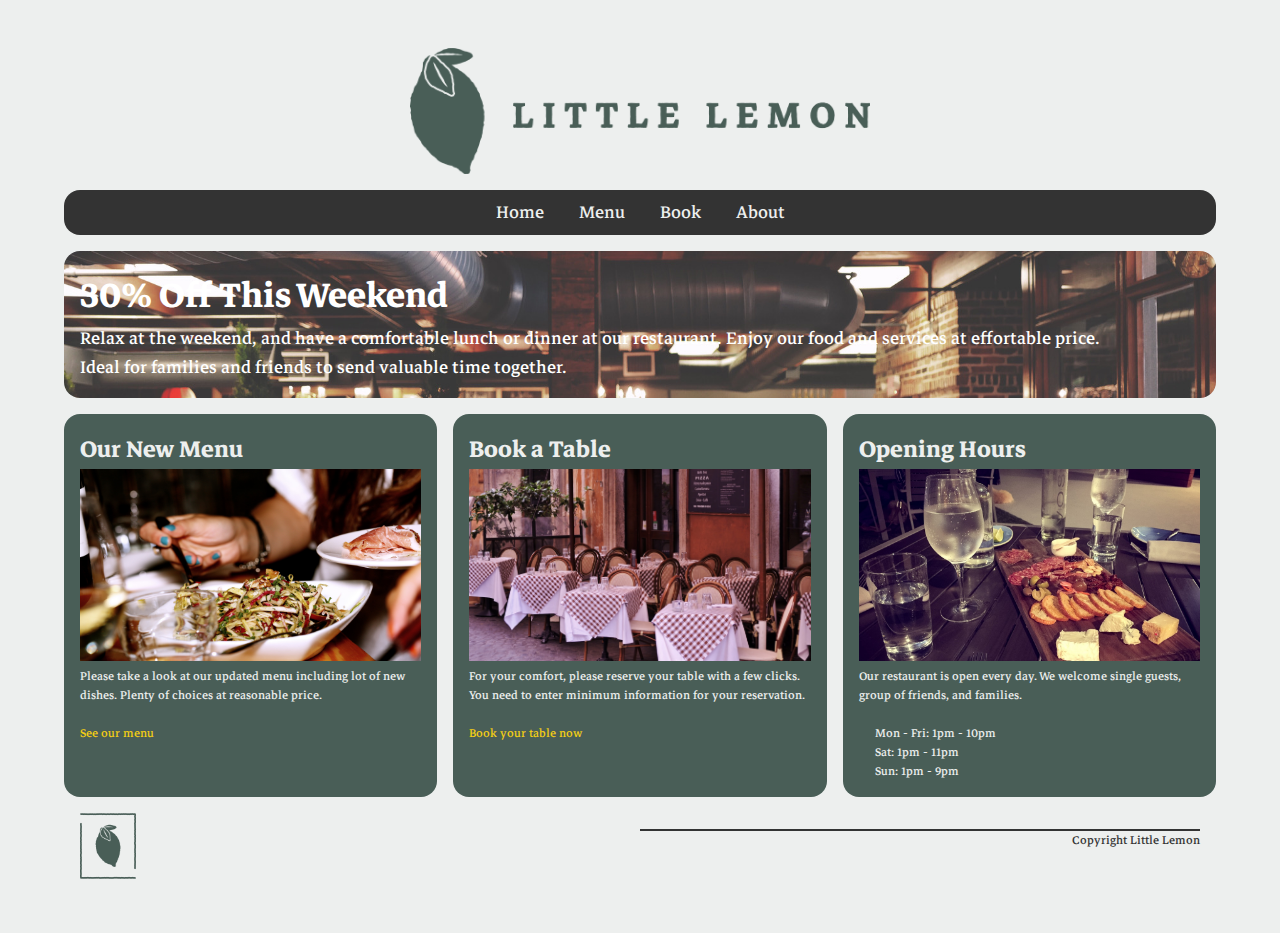
<file: html-css-project/grading others/portfolio/index.html>
<!DOCTYPE html>
<html lang="en">
<head>
    <meta charset="UTF-8">
    <meta name="viewport" content="width=device-width, initial-scale=1.0">
    <title>Little Lemon Home</title>
    <!-- Meta tags -->
    <meta name="description" content="A brief description">
    <meta name="author" content="Little Lemon Restaurant">
    <!-- CSS files -->
    <link rel="stylesheet" href="styles.css">
    <!-- Google Fonts: Markazi Text and Karla -->
    <link rel="preconnect" href="https://fonts.googleapis.com">
    <link rel="preconnect" href="https://fonts.gstatic.com" crossorigin>
    <link href="https://fonts.googleapis.com/css2?family=Markazi+Text:wght@400..700&display=swap" rel="stylesheet">
    <link href="https://fonts.googleapis.com/css2?family=Karla:ital,wght@0,200..800;1,200..800&family=Markazi+Text:wght@400..700&display=swap" rel="stylesheet">
</head>
<body>
    <header>
        <img src="logo.png" alt="Little Lemon Logo">
    </header>
    <nav>
        <ul>
            <li><a href="index.html">Home</a></li>
            <li><a href="menu.html">Menu</a></li>
            <li><a href="book.html">Book</a></li>
            <li><a href="about.html">About</a></li>
        </ul>
    </nav>
    <main>
        <section>
            <article class="promo">
                <h1>30% Off This Weekend</h1>
                <p>Relax at the weekend, and have a comfortable lunch or dinner at our restaurant. Enjoy our food and services at effortable price.</p>
                <p>Ideal for families and friends to send valuable time together.</p>
            </article>
        </section>
        <section>
            <article>
                <h2>Our New Menu</h2>
                <img src="ourmenu.jpg" width="100%" alt="Our New Menu Image">
                <p>Please take a look at our updated menu including lot of new dishes. Plenty of choices at reasonable price.</p>
                <br>
                <a href="menu.html">See our menu</a>
            </article>
            <article>
                <h2>Book a Table</h2>
                <img src="booktable.jpg" width="100%" alt="Book a Table Image">
                <p>For your comfort, please reserve your table with a few clicks. You need to enter minimum information for your reservation.</p>
                <br>
                <a href="book.html">Book your table now</a>
            </article>
            <article>
                <h2>Opening Hours</h2>
                <img src="ourrestaurant.jpg" width="100%" alt="Opening Hours Image">
                <p>Our restaurant is open every day. We welcome single guests, group of friends, and families.</p>
                <br>
                <p class="openinghours">Mon - Fri: 1pm - 10pm</p>
                <p class="openinghours">Sat: 1pm - 11pm</p>
                <p class="openinghours">Sun: 1pm - 9pm</p>
            </article>
        </section>
    </main>
    <footer>
        <div>
            <img src="logo_footer.png" alt="Little Lemon Footer Logo">
        </div>
        <div class="copyright">
            <p>Copyright Little Lemon</p>
        </div>
    </footer>
</body>
</html>
</file>
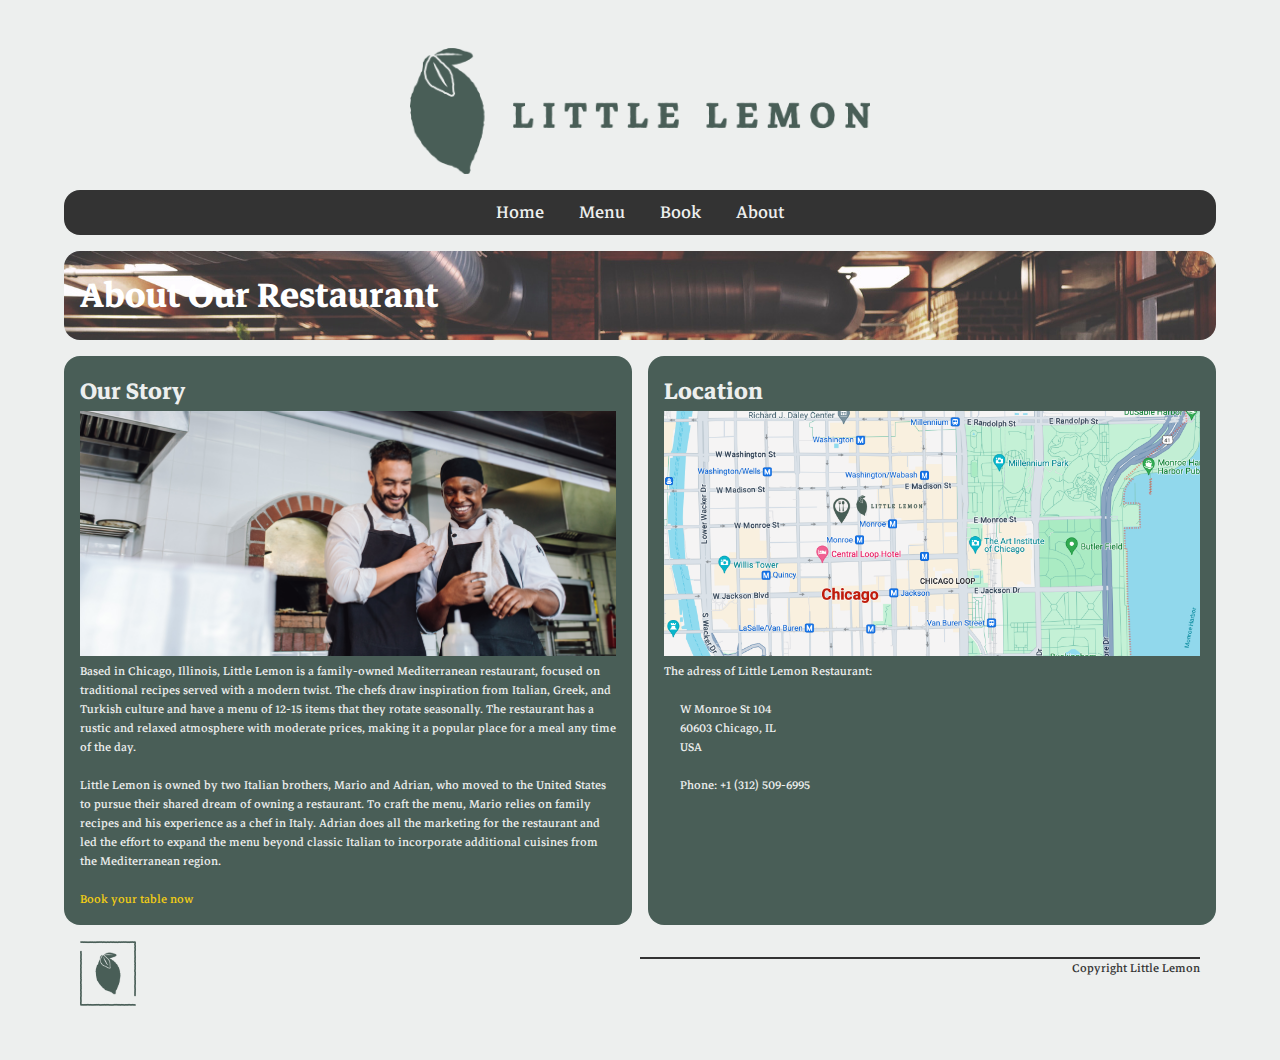
<file: html-css-project/grading others/portfolio/about.html>
<!DOCTYPE html>
<html lang="en">
<head>
    <meta charset="UTF-8">
    <meta name="viewport" content="width=device-width, initial-scale=1.0">
    <title>Little Lemon About</title>
    <!-- Meta tags -->
    <meta name="description" content="A brief description">
    <meta name="author" content="Little Lemon Restaurant">
    <!-- CSS files -->
    <link rel="stylesheet" href="styles.css">
    <!-- Google Fonts: Markazi Text and Karla -->
    <link rel="preconnect" href="https://fonts.googleapis.com">
    <link rel="preconnect" href="https://fonts.gstatic.com" crossorigin>
    <link href="https://fonts.googleapis.com/css2?family=Markazi+Text:wght@400..700&display=swap" rel="stylesheet">
    <link href="https://fonts.googleapis.com/css2?family=Karla:ital,wght@0,200..800;1,200..800&family=Markazi+Text:wght@400..700&display=swap" rel="stylesheet">
</head>
<body>
    <header>
        <img src="logo.png" alt="Little Lemon Logo">
    </header>
    <nav>
        <ul>
            <li><a href="index.html">Home</a></li>
            <li><a href="menu.html">Menu</a></li>
            <li><a href="book.html">Book</a></li>
            <li><a href="about.html">About</a></li>
        </ul>
    </nav>
    <main>
        <section>
            <article class="promo">
                <h1>About Our Restaurant</h1>
            </article>
        </section>
        <section>
            <article>
                <h2>Our Story</h2>
                <img src="staff.jpg" width="100%" alt="Staff Image">
                <p>Based in Chicago, Illinois, Little Lemon is a family-owned Mediterranean restaurant, focused on traditional recipes served with a modern twist. The chefs draw inspiration from Italian, Greek, and Turkish culture and have a menu of 12-15 items that they rotate seasonally. The restaurant has a rustic and relaxed atmosphere with moderate prices, making it a popular place for a meal any time of the day.</p>
                <br>
                <p>Little Lemon is owned by two Italian brothers, Mario and Adrian, who moved to the United States to pursue their shared dream of owning a restaurant. To craft the menu, Mario relies on family recipes and his experience as a chef in Italy. Adrian does all the marketing for the restaurant and led the effort to expand the menu beyond classic Italian to incorporate additional cuisines from the Mediterranean region.</p>
                <br>
                <a href="book.html">Book your table now</a>
            </article>
            <article>
                <h2>Location</h2>
                <img src="location_map.png" width="100%" alt="Little Lemon Map Image">
                <br>
                <p>The adress of Little Lemon Restaurant:</p>
                <br>
                <p class="openinghours">W Monroe St 104</p>
                <p class="openinghours">60603 Chicago, IL</p>
                <p class="openinghours">USA</p>
                <br>
                <p class="openinghours">Phone: +1 (312) 509-6995</p>
            </article>
        </section>
    </main>
    <footer>
        <div>
            <img src="logo_footer.png" alt="Little Lemon Footer Logo">
        </div>
        <div class="copyright">
            <p>Copyright Little Lemon</p>
        </div>
    </footer>
</body>
</html>
</file>
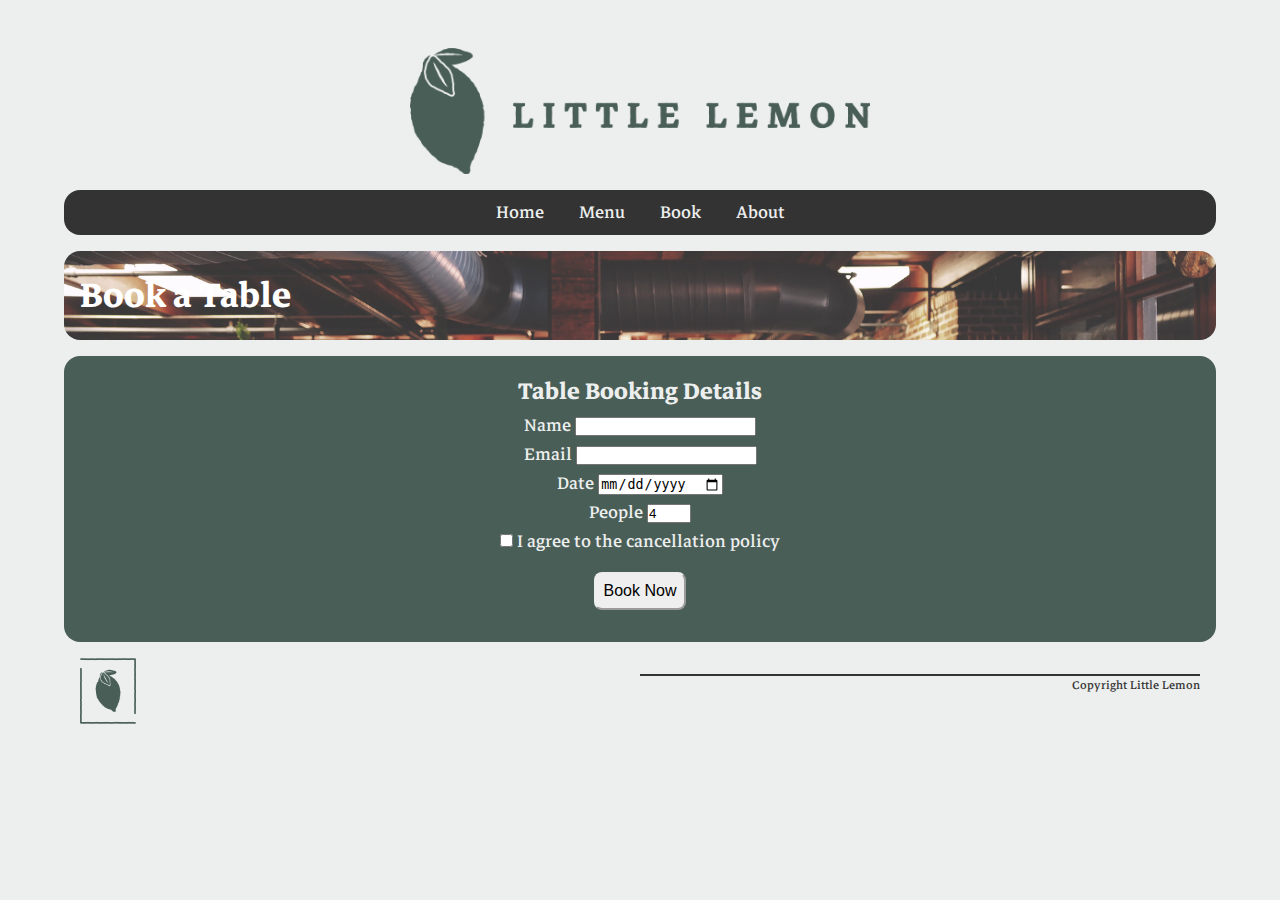
<file: html-css-project/grading others/portfolio/book.html>
<!DOCTYPE html>
<html lang="en">
<head>
    <meta charset="UTF-8">
    <meta name="viewport" content="width=device-width, initial-scale=1.0">
    <title>Little Lemon Home</title>
    <!-- Meta tags -->
    <meta name="description" content="A brief description">
    <meta name="author" content="Little Lemon Table Booking">
    <!-- CSS files -->
    <link rel="stylesheet" href="styles.css">
    <!-- Google Fonts: Markazi Text and Karla -->
    <link rel="preconnect" href="https://fonts.googleapis.com">
    <link rel="preconnect" href="https://fonts.gstatic.com" crossorigin>
    <link href="https://fonts.googleapis.com/css2?family=Markazi+Text:wght@400..700&display=swap" rel="stylesheet">
    <link href="https://fonts.googleapis.com/css2?family=Karla:ital,wght@0,200..800;1,200..800&family=Markazi+Text:wght@400..700&display=swap" rel="stylesheet">
</head>
<body>
    <header>
        <img src="logo.png" alt="Little Lemon Logo">
    </header>
    <nav>
        <ul>
            <li><a href="index.html">Home</a></li>
            <li><a href="menu.html">Menu</a></li>
            <li><a href="book.html">Book</a></li>
            <li><a href="about.html">About</a></li>
        </ul>
    </nav>
    <main>
        <section>
            <article class="promo">
                <h1>Book a Table</h1>
            </article>
        </section>
        <section>
            <article>
                <h2 class="booking">Table Booking Details</h2>
                <form method="POST" action="index.html">
                    <div>
                        <label for="name">Name</label>
                        <input type="name" id="name" name="name" required>
                      </div>
                    <div>
                      <label for="email">Email</label>
                      <input type="email" id="email" name="email" required>
                    </div>
                    <div>
                      <label for="date">Date</label>
                      <input type="date" id="date" name="data" required>
                    </div>
                    <div>
                      <label for="people">People</label>
                      <input type="number" id="people" name="people" min="1" max="8" value="4">
                    </div>
                    <div>
                      <label for="policy">
                        <input type="checkbox" id="policy" name="policy" required>
                        I agree to the cancellation policy
                      </label>
                    </div>
                    <button type="submit">Book Now</button>
                  </form>
            </article>
        </section>
    </main>
    <footer>
        <div>
            <img src="logo_footer.png" alt="Little Lemon Footer Logo">
        </div>
        <div class="copyright">
            <p>Copyright Little Lemon</p>
        </div>
    </footer>
</body>
</html>
</file>
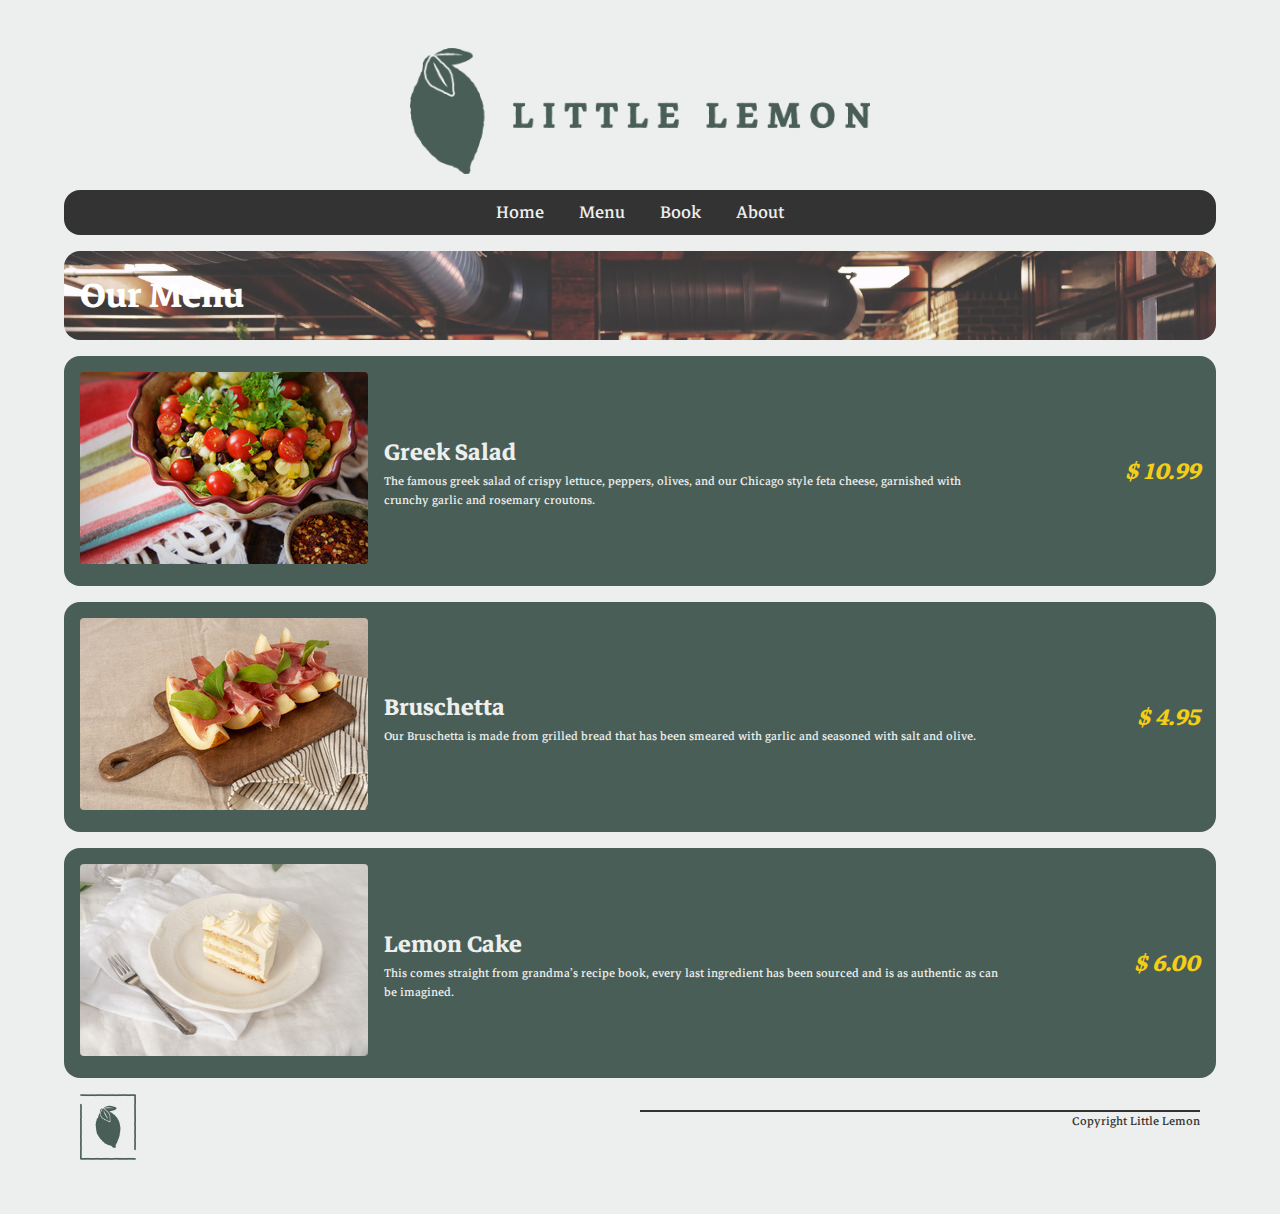
<file: html-css-project/grading others/portfolio/menu.html>
<!DOCTYPE html>
<html lang="en">
<head>
    <meta charset="UTF-8">
    <meta name="viewport" content="width=device-width, initial-scale=1.0">
    <title>Little Lemon Menu</title>
    <!-- Meta tags -->
    <meta name="description" content="A brief description">
    <meta name="author" content="Little Lemon Restaurant">
    <!-- CSS files -->
    <link rel="stylesheet" href="styles.css">
    <!-- Google Fonts: Markazi Text and Karla -->
    <link rel="preconnect" href="https://fonts.googleapis.com">
    <link rel="preconnect" href="https://fonts.gstatic.com" crossorigin>
    <link href="https://fonts.googleapis.com/css2?family=Markazi+Text:wght@400..700&display=swap" rel="stylesheet">
    <link href="https://fonts.googleapis.com/css2?family=Karla:ital,wght@0,200..800;1,200..800&family=Markazi+Text:wght@400..700&display=swap" rel="stylesheet">
</head>
<body>
    <header>
        <img src="logo.png" alt="Little Lemon Logo">
    </header>
    <nav>
        <ul>
            <li><a href="index.html">Home</a></li>
            <li><a href="menu.html">Menu</a></li>
            <li><a href="book.html">Book</a></li>
            <li><a href="about.html">About</a></li>
        </ul>
    </nav>
    <main>
        <section>
            <article class="promo">
                <h1>Our Menu</h1>
            </article>
        </section>
        <section class="menu-section">
            <article>
                <div class="menu-item">
                    <div class="menu-img">
                        <img src="greeksalad.jpg" alt="Greek Salad">
                    </div>
                    <div class="menu-title">
                        <h2>Greek Salad</h2>
                        <p>The famous greek salad of crispy lettuce, peppers, olives, and our Chicago style feta cheese, garnished with crunchy garlic and rosemary croutons.</p>
                    </div>
                    <div class="menu-price">
                        <h2>$ 10.99</h2>
                    </div>
                </div>
            </article>
            <article>
                <div class="menu-item">
                    <div class="menu-img">
                        <img src="bruschetta.jpg" alt="Bruschetta">
                    </div>
                    <div class="menu-title">
                        <h2>Bruschetta</h2>
                        <p>Our Bruschetta is made from grilled bread that has been smeared with garlic and seasoned with salt and olive.</p>
                    </div>
                    <div class="menu-price">
                        <h2>$ 4.95</h2>
                    </div>
                </div>
            </article>
            <article>
                <div class="menu-item">
                    <div class="menu-img">
                        <img src="lemoncake.jpg" alt="Lemon Cake">
                    </div>
                    <div class="menu-title">
                        <h2>Lemon Cake</h2>
                        <p>This comes straight from grandma’s recipe book, every last ingredient has been sourced and is as authentic as can be imagined.</p>
                    </div>
                    <div class="menu-price">
                        <h2>$ 6.00</h2>
                    </div>
                </div>
            </article>
        </section>
    </main>
    <footer>
        <div>
            <img src="logo_footer.png" alt="Little Lemon Footer Logo">
        </div>
        <div class="copyright">
            <p>Copyright Little Lemon</p>
        </div>
    </footer>
</body>
</html>
</file>
<file: html-css-project/grading others/portfolio/styles.css>
* {
    margin: 0px;
    padding: 0px;
}

body {
    color: #333333;
    background-color: #EDEFEE;
    font-family: 'Markazi Text', serif;
    margin-top: 3rem;
    margin-bottom: 3rem;
    margin-left: 5%;
    margin-right: 5%;
}

h1 {
    font-family: 'Markazi Text', serif;
    font-size: 3rem;
}

h2 {
    font-family: 'Markazi Text', serif;
    font-size: 2rem;
}

header > img {
    display: block;
    margin-left: auto;
    margin-right: auto;
    width: 40%;
}

nav {
    background-color: #333333;
    padding: 0.5rem;
    margin-top: 1rem;
    margin-bottom: 1rem;
    border-radius: 1rem;
}

nav ul {
    list-style: none;
    text-align: center;
}

nav li {
    display: inline-block;
    margin-left: 1rem;
    margin-right: 1rem;
    font-size: 1.5rem;
}

nav a {
    color: #EDEFEE;
}

nav a:link {
    text-decoration: none;
}

nav a:visited {
    text-decoration: none;
}

nav a:hover {
    text-decoration: underline;
}

nav a:active {
    text-decoration: none;
}

section {
    display: flex;
    flex-wrap: wrap;
    gap: 1rem;
    margin-top: 1rem;
    margin-bottom: 1rem;
}

article {
    flex: 1;
    min-width: 200px;
    background-color: #495E57;
    color: #EDEFEE;
    padding: 1rem;
    border-radius: 1rem;
}

.promo {
    color: white;
    background-image: url('background.jpg');
    background-repeat: no-repeat;
    background-attachment: fixed;
    background-size: 100% 100%;
}

.promo p {
    font-size: 1.5rem;
}

.openinghours {
    position: relative;
    left: 1rem;
}

footer {
    display: flex;
    padding-left: 1rem;
    padding-right: 1rem;
}

footer div {
    flex: 1;
}

footer img {
    width: 10%;
}

footer .copyright {
    border-top: 2px solid;
    text-align: right;
    margin-top: 1rem;
}

a {
    color: #F4CE14;
}

a:link {
    text-decoration: none;
}

a:visited {
    text-decoration: none;
}

a:hover {
    text-decoration: underline;
}

a:active {
    text-decoration: none;
}

form {
    font-size: 1.5rem;
    text-align: center;
}

button {
    font-size: 1rem;
    margin: 1rem;
    padding: 0.5rem;
    border-radius: 0.5rem;
    border-color: #EDEFEE;
}

.booking {
    text-align: center;
}

.menu-section {
    flex-direction: column;
}

.menu-item {
    display: flex;
    flex-wrap: wrap;
    align-items: center;
    gap: 1rem;
}

.menu-img {
    flex: 1;
}

.menu-img img {
    border-radius: 0.25rem;
}

.menu-title {
    flex: 7;
}

.menu-price {
    flex: 2;
    text-align: right;
    font-style: italic;
    color: #F4CE14;
}
</file>
